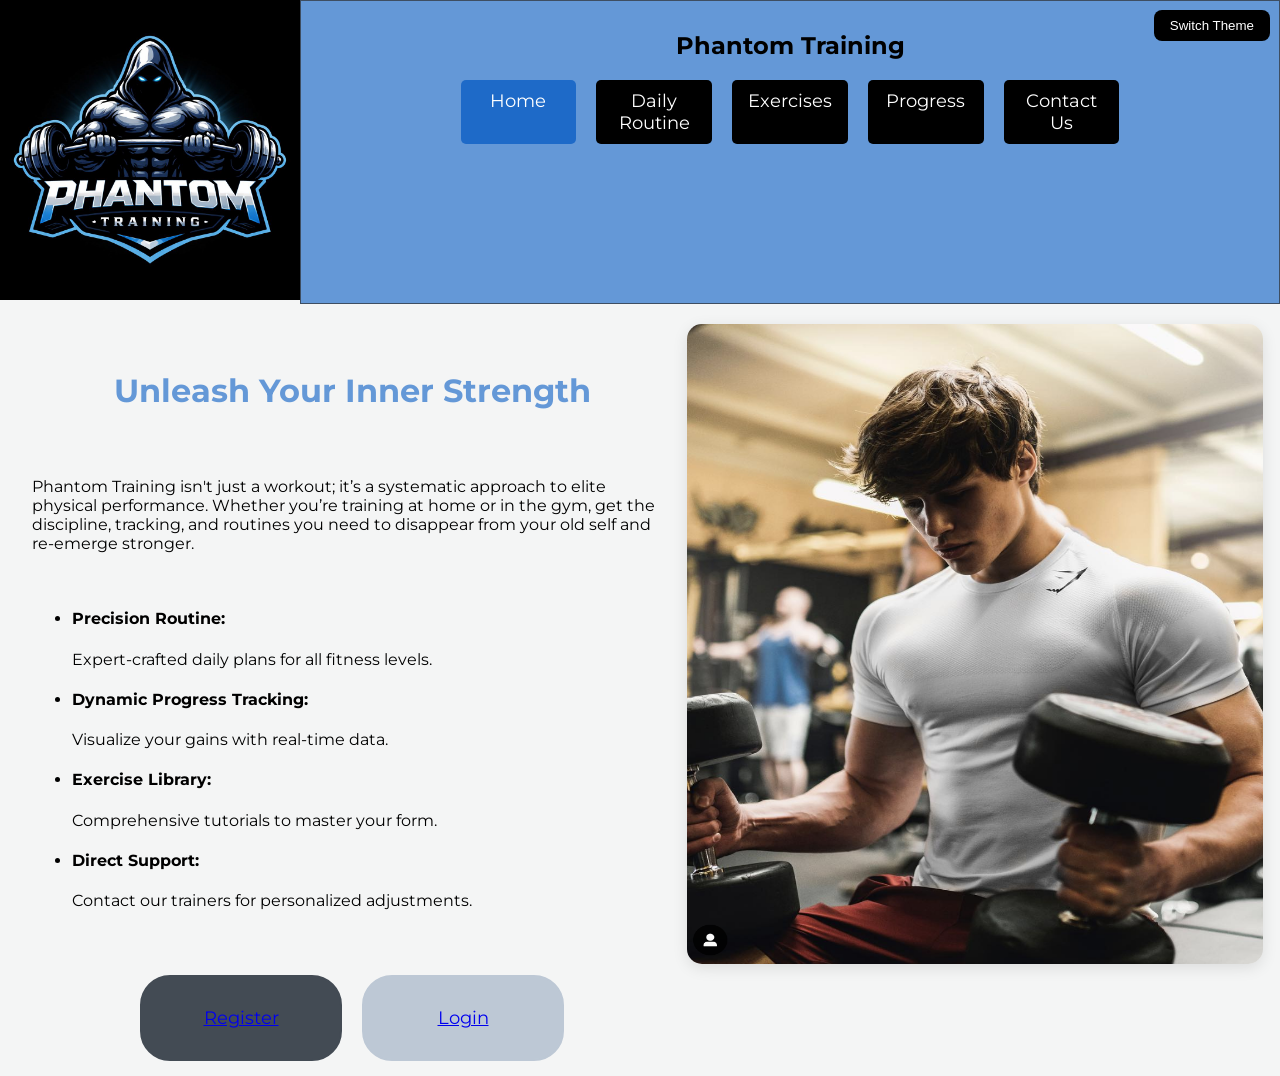
<file: index.html>
<!doctype html>
<html lang="en">
  <head>
    <meta charset="UTF-8" />
    <meta name="viewport" content="width=device-width, initial-scale=1.0" />
    <title>Homepage</title>
    <link rel="stylesheet" href="homepage.css" />

    <link rel="preconnect" href="https://fonts.googleapis.com" />
    <link rel="preconnect" href="https://fonts.gstatic.com" crossorigin />
    <link
      href="https://fonts.googleapis.com/css2?family=Jura:wght@300..700&family=Montserrat:ital,wght@0,100..900;1,100..900&display=swap"
      rel="stylesheet"
    />

    <meta name="author" content="David Mbagwu" />
  </head>
  <body>
    <header>
      <nav>
        <div id="logo-container">
          <a href="homepage.html">
            <img src="logo.jpeg" alt="logo" id="logo" />
          </a>
        </div>
        <div id="nav-container">
          <div id="nav-header">
            <h2>Phantom Training</h2>
          </div>
          <div id="nav-bar">
            <div class="page-link" id="current-page">
              <a href="index.html">Home</a>
            </div>
            <div class="page-link">
              <a href="daily_routine.html">Daily Routine</a>
            </div>
            <div class="page-link">
              <a href="workouts.php">Exercises</a>
            </div>
            <div class="page-link">
              <a href="progress.html">Progress</a>
            </div>
            <div class="page-link">
              <a href="contact_us.html">Contact Us</a>
            </div>
          </div>
        </div>
      </nav>
      <button id="themeToggle">Switch Theme</button>
    </header>

    <main>
      <div class="body-container">
        <div id="body-description">
          <h3>Unleash Your Inner Strength</h3>
          <br />
          <p>
            Phantom Training isn't just a workout; it’s a systematic approach to
            elite physical performance. Whether you’re training at home or in
            the gym, get the discipline, tracking, and routines you need to
            disappear from your old self and re-emerge stronger.
          </p>
          <br />
          <ul>
            <li>
              <h4>Precision Routine:</h4>
              <p>Expert-crafted daily plans for all fitness levels.</p>
            </li>
            <li>
              <h4>Dynamic Progress Tracking:</h4>
              <p>Visualize your gains with real-time data.</p>
            </li>
            <li>
              <h4>Exercise Library:</h4>
              <p>Comprehensive tutorials to master your form.</p>
            </li>
            <li>
              <h4>Direct Support:</h4>
              <p>Contact our trainers for personalized adjustments.</p>
            </li>
          </ul>
          <br />
          <div id="auth-ui-container">
            <div id="logged-out-view">
              <div id="body-button-holder">
                <div class="body-button" id="register">
                  <a href="register.html"><p>Register</p></a>
                </div>
                <div class="body-button" id="login">
                  <a href="login.html"><p>Login</p></a>
                </div>
              </div>
            </div>

            <div id="logged-in-view" style="display: none">
              <h3 id="welcome-message"></h3>
              <div id="body-button-holder">
                <div id="body-button-holder">
                  <div class="body-button" id="logout-btn">
                    <p>Logout</p>
                  </div>
                </div>
              </div>
            </div>
          </div>
        </div>
        <div id="body-img-container">
          <img src="workout.png" alt="workout" id="body-img" />
        </div>
      </div>
    </main>

    <script src="script.js"></script>
  </body>
</html>
</file>
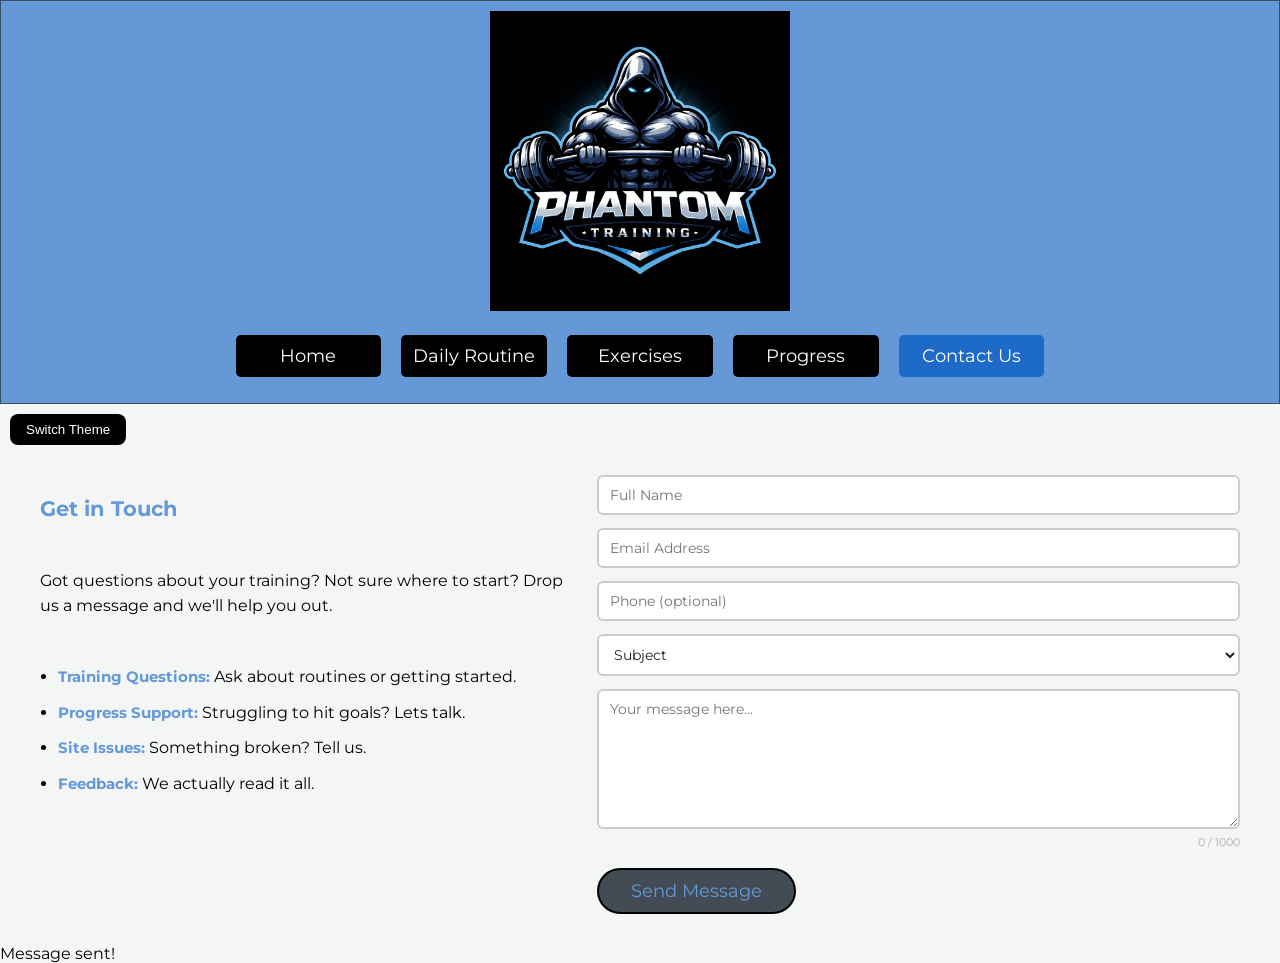
<file: contact_us.html>
<!doctype html>
<html lang="en">
  <head>
    <meta charset="UTF-8" />
    <meta name="viewport" content="width=device-width, initial-scale=1.0" />

    <title>Contact Us</title>
    <meta name="author" content="Saurya Singh" />

    <link rel="stylesheet" href="contact_us.css" />
    <link rel="stylesheet" href="homepage.css" />
    <link rel="preconnect" href="https://fonts.googleapis.com" />
    <link rel="preconnect" href="https://fonts.gstatic.com" crossorigin />

    <link
      href="https://fonts.googleapis.com/css2?family=Jura:wght@300..700&family=Montserrat:ital,wght@0,100..900;1,100..900&display=swap"
      rel="stylesheet"
    />
  </head>

  <body>
    <header>
      <nav>
        <div id="nav-container">
          <img src="logo.jpeg" alt="Phantom Training Logo" id="logo" />
          <ul id="nav-bar">
            <li class="page-link">
              <a href="homepage.php">Home</a>
            </li>
            <li class="page-link">
              <a href="dailyroutine.php">Daily Routine</a>
            </li>
            <li class="page-link">
              <a href="workouts.php">Exercises</a>
            </li>
            <li class="page-link">
              <a href="progress.html">Progress</a>
            </li>
            <li class="page-link" id="current-page">
              <a href="contact_us.html">Contact Us</a>
            </li>
          </ul>
        </div>
      </nav>
      <button id="themeToggle" aria-label="Toggle dark and light theme">
        Switch Theme
      </button>
    </header>

    <main>
      <div id="page-wrap">
        <div id="info-side">
          <h3>Get in Touch</h3>
          <br />

          <p>
            Got questions about your training? Not sure where to start? Drop us
            a message and we'll help you out.
          </p>
          <br />

          <ul>
            <li>
              <h4>Training Questions:</h4>
              <p>Ask about routines or getting started.</p>
            </li>
            <li>
              <h4>Progress Support:</h4>
              <p>Struggling to hit goals? Lets talk.</p>
            </li>
            <li>
              <h4>Site Issues:</h4>
              <p>Something broken? Tell us.</p>
            </li>
            <li>
              <h4>Feedback:</h4>
              <p>We actually read it all.</p>
            </li>
          </ul>
        </div>

        <div id="form-side">
          <form id="cform" novalidate>
            <div class="frow">
              <input
                id="uname"
                type="text"
                placeholder="Full Name"
                maxlength="80"
              />
              <span class="ferr" id="uname-err">Name cant be empty.</span>
            </div>
            <div class="frow">
              <input type="email" placeholder="Email Address" id="uemail" />
              <span class="ferr" id="uemail-err">Thats not a valid email.</span>
            </div>

            <div class="frow">
              <input
                type="tel"
                id="uphone"
                maxlength="15"
                placeholder="Phone (optional)"
              />
              <span class="ferr" id="uphone-err"
                >Numbers only, 7-15 digits.</span
              >
            </div>

            <div class="frow">
              <select id="utopic">
                <option value="">Subject</option>
                <option value="training">Training Question</option>
                <option value="progress">Progress Help</option>
                <option value="bug">Site Issue</option>
                <option value="other">Other</option>
              </select>
              <span class="ferr" id="utopic-err">Pick a subject.</span>
            </div>

            <div class="frow">
              <textarea
                id="umsg"
                maxlength="1000"
                placeholder="Your message here..."
              ></textarea>
              <span id="ccount">0 / 1000</span>
              <span class="ferr" id="umsg-err"
                >To short, need at least 10 characters.</span
              >
            </div>

            <button type="submit" id="sbtn">Send Message</button>
          </form>
        </div>
      </div>
    </main>

    <div id="toast">Message sent!</div>
    <script src="contact_us.js"></script>
  </body>
</html>
</file>
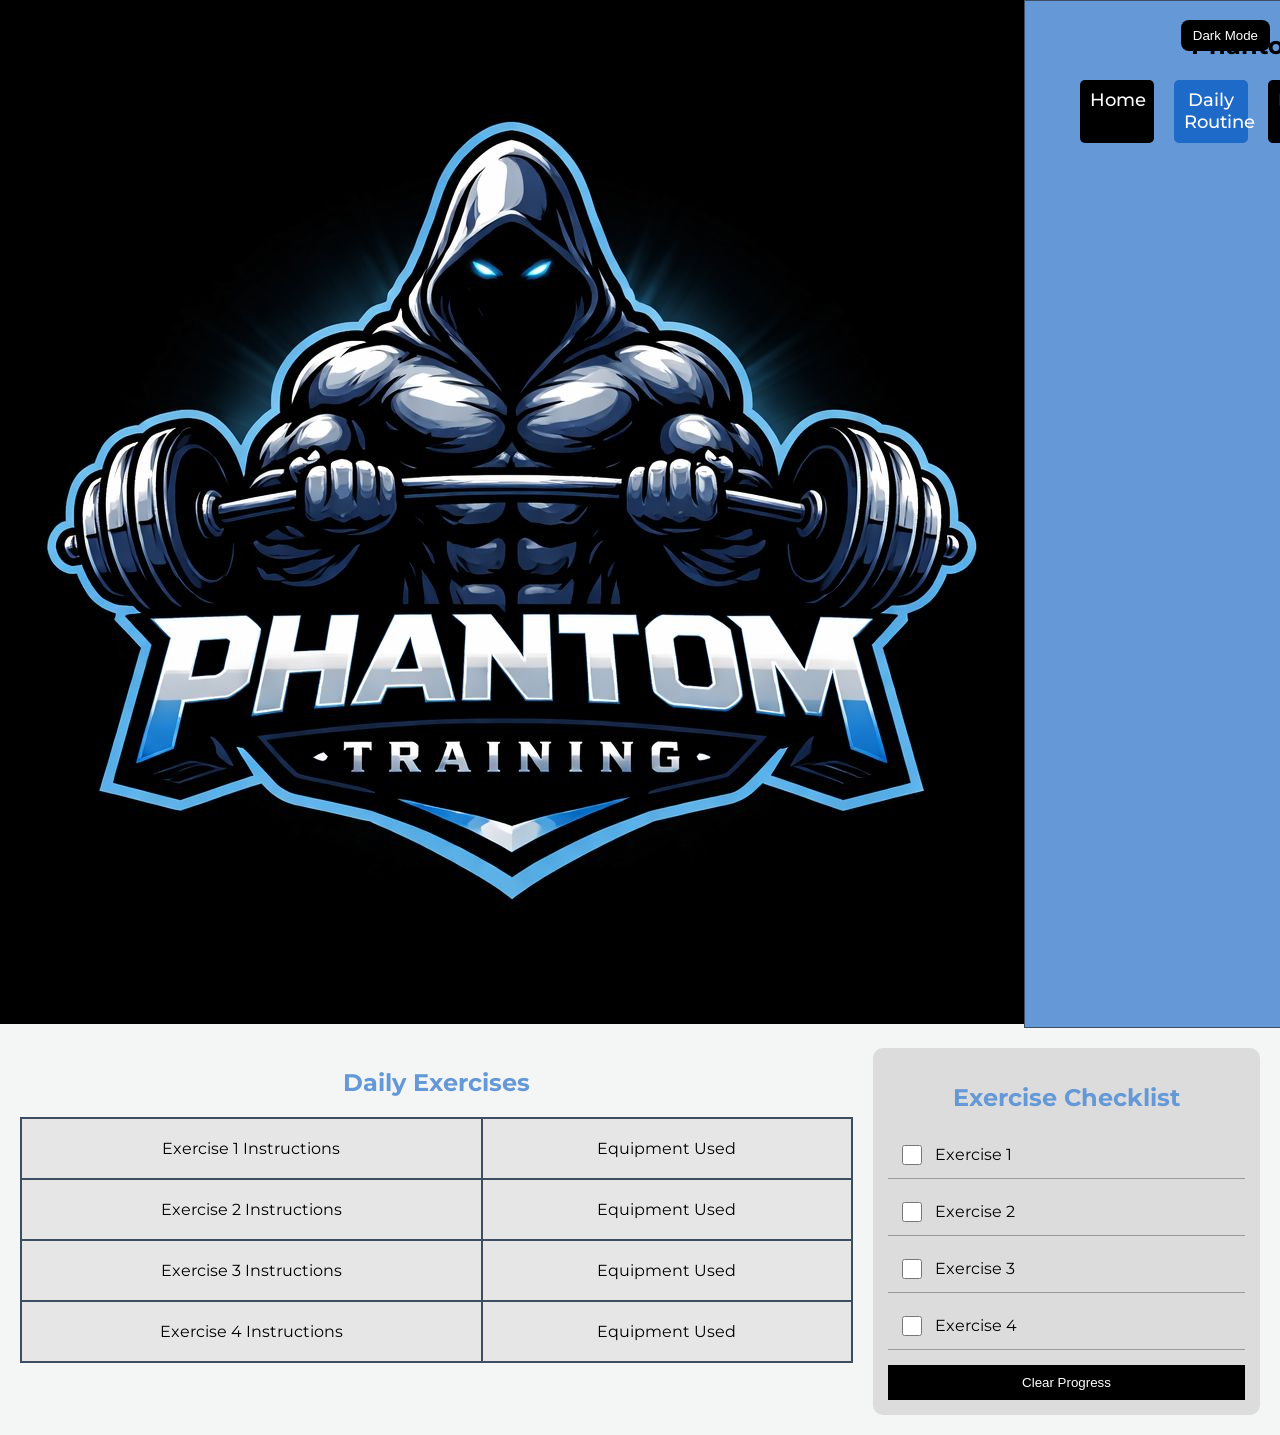
<file: daily_routine.html>
<!doctype html>
<html lang="en">
<head>
  <meta charset="UTF-8" />
  <meta name="viewport" content="width=device-width, initial-scale=1.0"/>
  <title>Daily Routine</title>

  <link rel="stylesheet" href="homepage.css" />
  <link rel="stylesheet" href="dailyroutine.css" />

  <link rel="preconnect" href="https://fonts.googleapis.com">
  <link rel="preconnect" href="https://fonts.gstatic.com" crossorigin>
  <link href="https://fonts.googleapis.com/css2?family=Montserrat:wght@400;700&display=swap" rel="stylesheet">
</head>

<body>

<header>
  <nav>
    <div id="logo-container">
      <a href="homepage.html">
        <img src="logo.jpeg" alt="logo">
      </a>
    </div>

    <div id="nav-container">
      <h2>Phantom Training</h2>

      <div id="nav-bar">
        <div class="page-link">
          <a href="homepage.html">Home</a>
        </div>

        <div class="page-link" id="current-page">
          <a href="dailyroutine.html">Daily Routine</a>
        </div>

        <div class="page-link">
          <a href="workouts.php">Exercises</a>
        </div>

        <div class="page-link">
          <a href="progress.html">Progress</a>
        </div>

        <div class="page-link">
          <a href="contact_us.html">Contact Us</a>
        </div>
      </div>
    </div>
  </nav>

  <button id="themeToggle">Dark Mode</button>
</header>

<main>

<div class="routine-container">

  <!-- LEFT -->
  <div class="routine-main">
    <h2>Daily Exercises</h2>

    <table>
      <tr id="row0">
        <td>Exercise 1 Instructions</td>
        <td>Equipment Used</td>
      </tr>
      <tr id="row1">
        <td>Exercise 2 Instructions</td>
        <td>Equipment Used</td>
      </tr>
      <tr id="row2">
        <td>Exercise 3 Instructions</td>
        <td>Equipment Used</td>
      </tr>
      <tr id="row3">
        <td>Exercise 4 Instructions</td>
        <td>Equipment Used</td>
      </tr>
    </table>
  </div>

  <!-- RIGHT -->
  <div class="routine-sidebar">
    <h2>Exercise Checklist</h2>

    <div class="checklist">
      <label><input type="checkbox" data-index="0"> Exercise 1</label>
      <label><input type="checkbox" data-index="1"> Exercise 2</label>
      <label><input type="checkbox" data-index="2"> Exercise 3</label>
      <label><input type="checkbox" data-index="3"> Exercise 4</label>
    </div>

    <button onclick="clearProgress()">Clear Progress</button>
  </div>

</div>

</main>

<script src="dailyroutine.js"></script>
<script src="script.js"></script> <!-- your existing JS (dark mode, etc.) -->

</body>
</html>
</file>
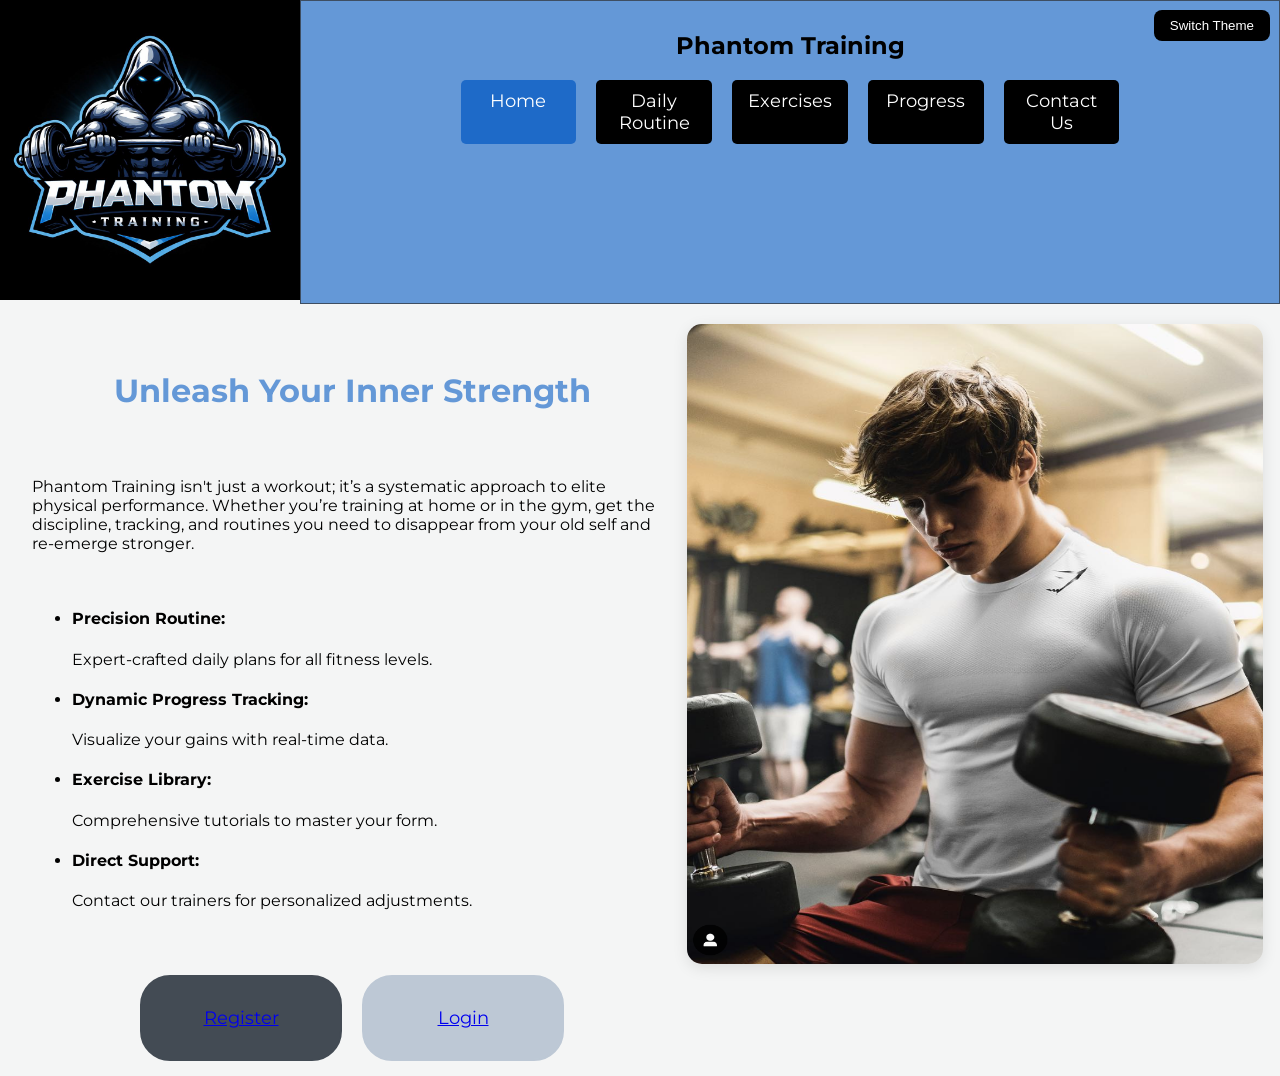
<file: homepage.html>
<!doctype html>
<html lang="en">
  <head>
    <meta charset="UTF-8" />
    <meta name="viewport" content="width=device-width, initial-scale=1.0" />
    <title>Homepage</title>
    <link rel="stylesheet" href="homepage.css" />

    <link rel="preconnect" href="https://fonts.googleapis.com" />
    <link rel="preconnect" href="https://fonts.gstatic.com" crossorigin />
    <link
      href="https://fonts.googleapis.com/css2?family=Jura:wght@300..700&family=Montserrat:ital,wght@0,100..900;1,100..900&display=swap"
      rel="stylesheet"
    />

    <meta name="author" content="David Mbagwu" />
  </head>
  <body>
    <header>
      <nav>
        <div id="logo-container">
          <a href="homepage.html">
            <img src="logo.jpeg" alt="logo" id="logo" />
          </a>
        </div>
        <div id="nav-container">
          <div id="nav-header">
            <h2>Phantom Training</h2>
          </div>
          <div id="nav-bar">
            <div class="page-link" id="current-page">
              <a href="homepage.html">Home</a>
            </div>
            <div class="page-link">
              <a href="daily_routine.php">Daily Routine</a>
            </div>
            <div class="page-link">
              <a href="workouts.php">Exercises</a>
            </div>
            <div class="page-link">
              <a href="progress.html">Progress</a>
            </div>
            <div class="page-link">
              <a href="contact_us.html">Contact Us</a>
            </div>
          </div>
        </div>
      </nav>
      <button id="themeToggle">Switch Theme</button>
    </header>

    <main>
      <div class="body-container">
        <div id="body-description">
          <h3>Unleash Your Inner Strength</h3>
          <br />
          <p>
            Phantom Training isn't just a workout; it’s a systematic approach to
            elite physical performance. Whether you’re training at home or in
            the gym, get the discipline, tracking, and routines you need to
            disappear from your old self and re-emerge stronger.
          </p>
          <br />
          <ul>
            <li>
              <h4>Precision Routine:</h4>
              <p>Expert-crafted daily plans for all fitness levels.</p>
            </li>
            <li>
              <h4>Dynamic Progress Tracking:</h4>
              <p>Visualize your gains with real-time data.</p>
            </li>
            <li>
              <h4>Exercise Library:</h4>
              <p>Comprehensive tutorials to master your form.</p>
            </li>
            <li>
              <h4>Direct Support:</h4>
              <p>Contact our trainers for personalized adjustments.</p>
            </li>
          </ul>
          <br />
          <div id="auth-ui-container">
            <div id="logged-out-view">
              <div id="body-button-holder">
                <div class="body-button" id="register">
                  <a href="register.html"><p>Register</p></a>
                </div>
                <div class="body-button" id="login">
                  <a href="login.html"><p>Login</p></a>
                </div>
              </div>
            </div>

            <div id="logged-in-view" style="display: none">
              <h3 id="welcome-message"></h3>
              <div id="body-button-holder">
                <div id="body-button-holder">
                  <div class="body-button" id="logout-btn">
                    <p>Logout</p>
                  </div>
                </div>
              </div>
            </div>
          </div>
        </div>
        <div id="body-img-container">
          <img src="workout.png" alt="workout" id="body-img" />
        </div>
      </div>
    </main>

    <script src="script.js"></script>
  </body>
</html>
</file>
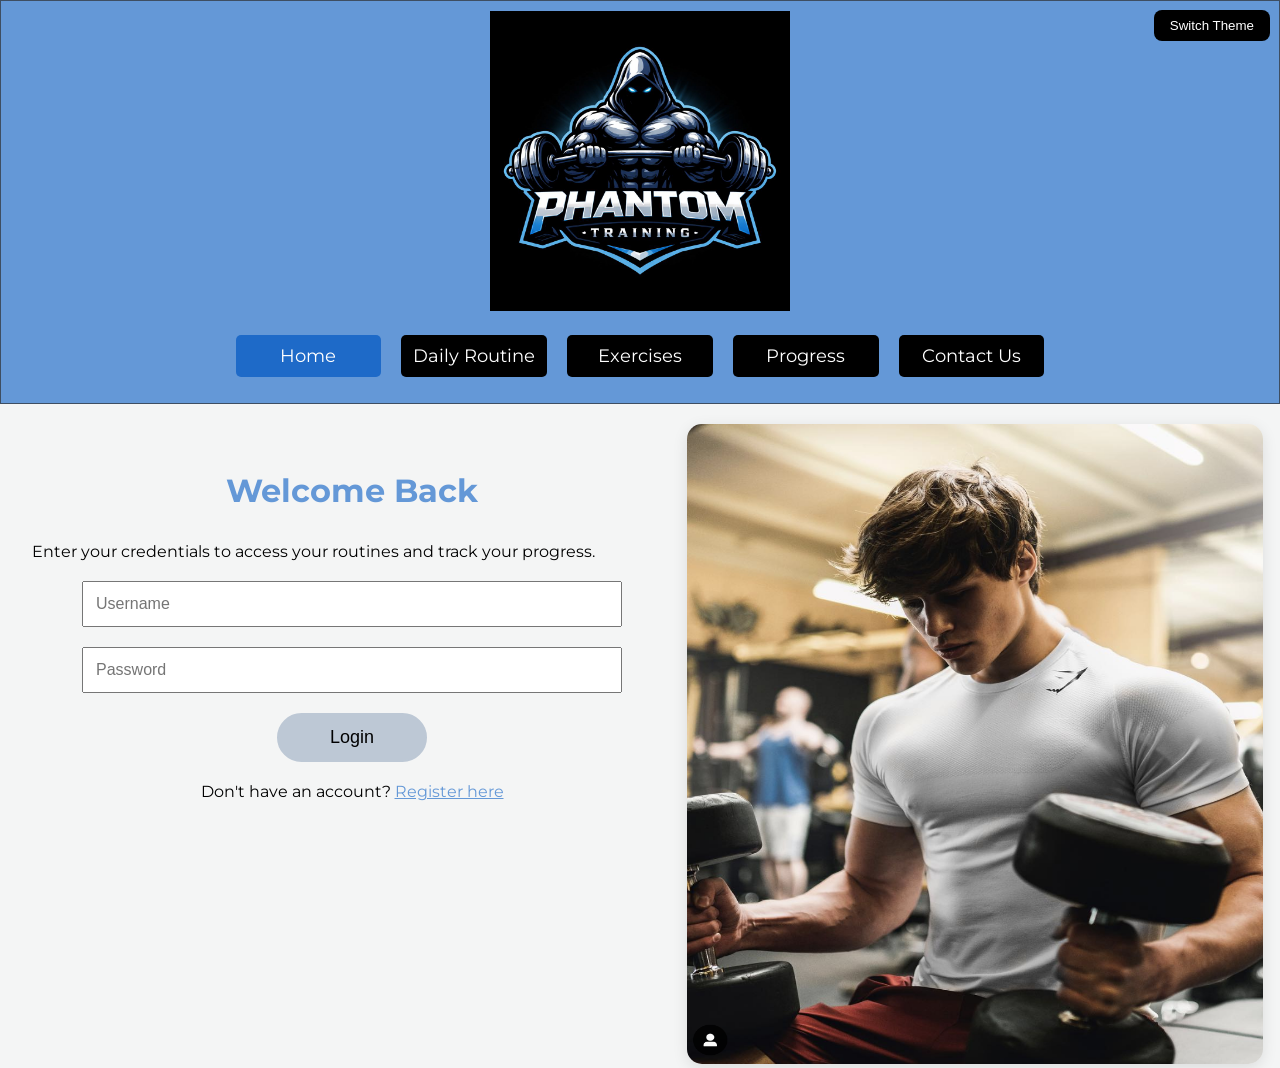
<file: login.html>
<!doctype html>
<html lang="en">
  <head>
    <meta charset="UTF-8" />
    <meta name="viewport" content="width=device-width, initial-scale=1.0" />
    <title>Login - Phantom Training</title>
    <link rel="stylesheet" href="homepage.css" />

    <link rel="preconnect" href="https://fonts.googleapis.com" />
    <link rel="preconnect" href="https://fonts.gstatic.com" crossorigin />
    <link
      href="https://fonts.googleapis.com/css2?family=Montserrat:ital,wght@0,100..900;1,100..900&display=swap"
      rel="stylesheet"
    />
  </head>
  <body>
    <header>
      <nav>
        <div id="nav-container">
          <img src="logo.jpeg" alt="Phantom Training Logo" id="logo" />
          <ul id="nav-bar">
            <li class="page-link" id="current-page">
              <a href="homepage.php">Home</a>
            </li>
            <li class="page-link">
              <a href="dailyroutine.php">Daily Routine</a>
            </li>
            <li class="page-link">
              <a href="workouts.php">Exercises</a>
            </li>
            <li class="page-link">
              <a href="progress.php">Progress</a>
            </li>
            <li class="page-link">
              <a href="contact_us.php">Contact Us</a>
            </li>
          </ul>
        </div>
      </nav>
      <button id="themeToggle" aria-label="Toggle dark and light theme">
        Switch Theme
      </button>
    </header>

    <main>
      <div class="body-container">
        <div id="body-description">
          <h3>Welcome Back</h3>
          <p>
            Enter your credentials to access your routines and track your
            progress.
          </p>

          <form id="login-form" action="login.php" method="POST">
            <input
              type="text"
              id="login-username"
              name="username"
              placeholder="Username"
              required
              style="
                display: block;
                margin: 20px auto;
                padding: 12px;
                width: 80%;
                font-size: 16px;
              "
            />

            <input
              type="password"
              id="login-password"
              name="password"
              placeholder="Password"
              required
              style="
                display: block;
                margin: 20px auto;
                padding: 12px;
                width: 80%;
                font-size: 16px;
              "
            />

            <div id="body-button-holder" style="justify-content: center">
              <button type="submit" class="body-button" id="login">
                Login
              </button>
            </div>
          </form>

          <p style="text-align: center; margin-top: 20px">
            Don't have an account?
            <a href="register.html" style="color: #6498d7">Register here</a>
          </p>
        </div>

        <div id="body-img-container">
          <img src="workout.png" alt="workout" id="body-img" />
        </div>
      </div>
    </main>

    <script src="script.js"></script>
  </body>
</html>
</file>
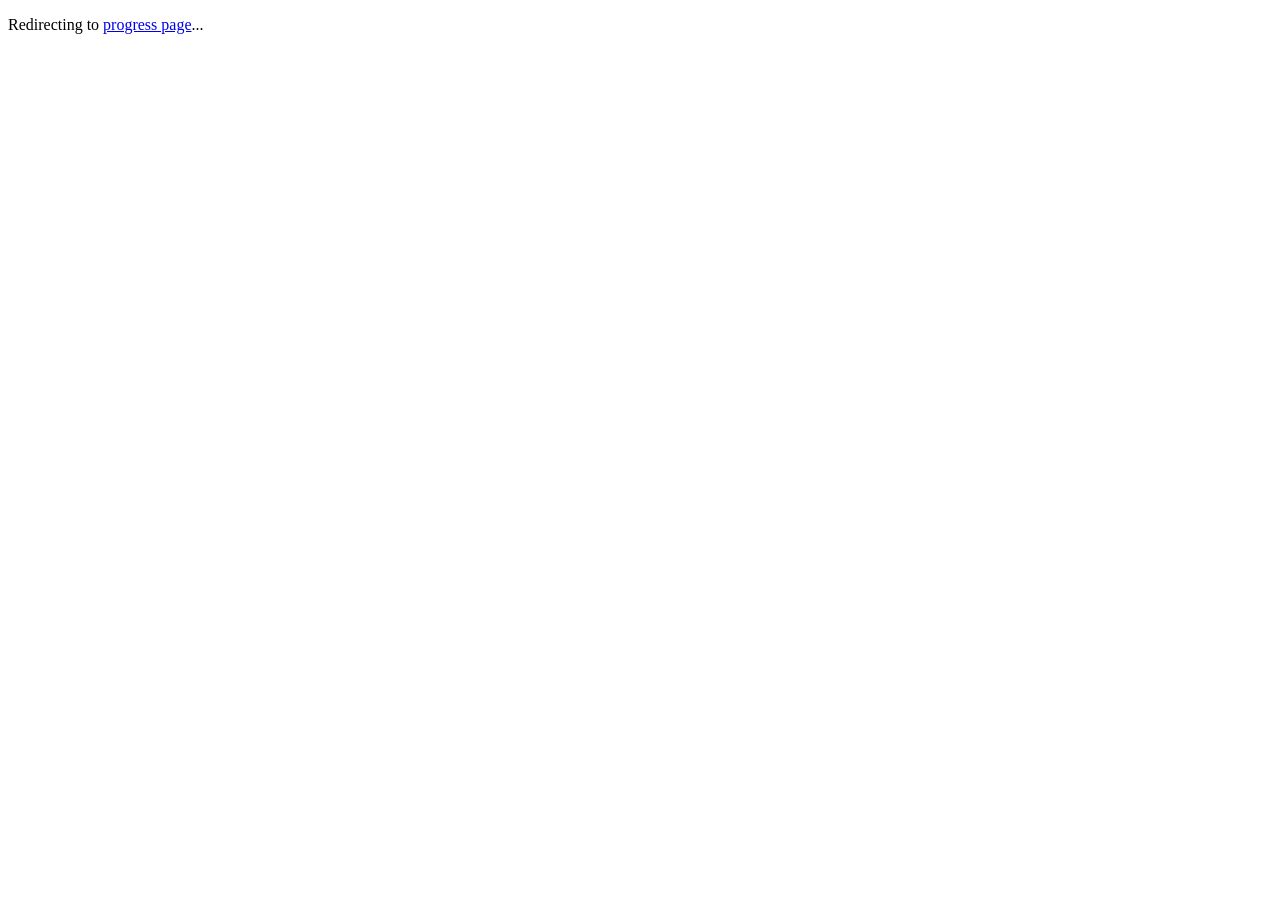
<file: progress.html>
<!doctype html>
<html lang="en">

<head>
  <meta charset="UTF-8" />
  <meta http-equiv="refresh" content="0; url=progress.php" />
  <title>Progress</title>
</head>

<body>
  <p>Redirecting to <a href="progress.php">progress page</a>...</p>
</body>

</html>
</file>
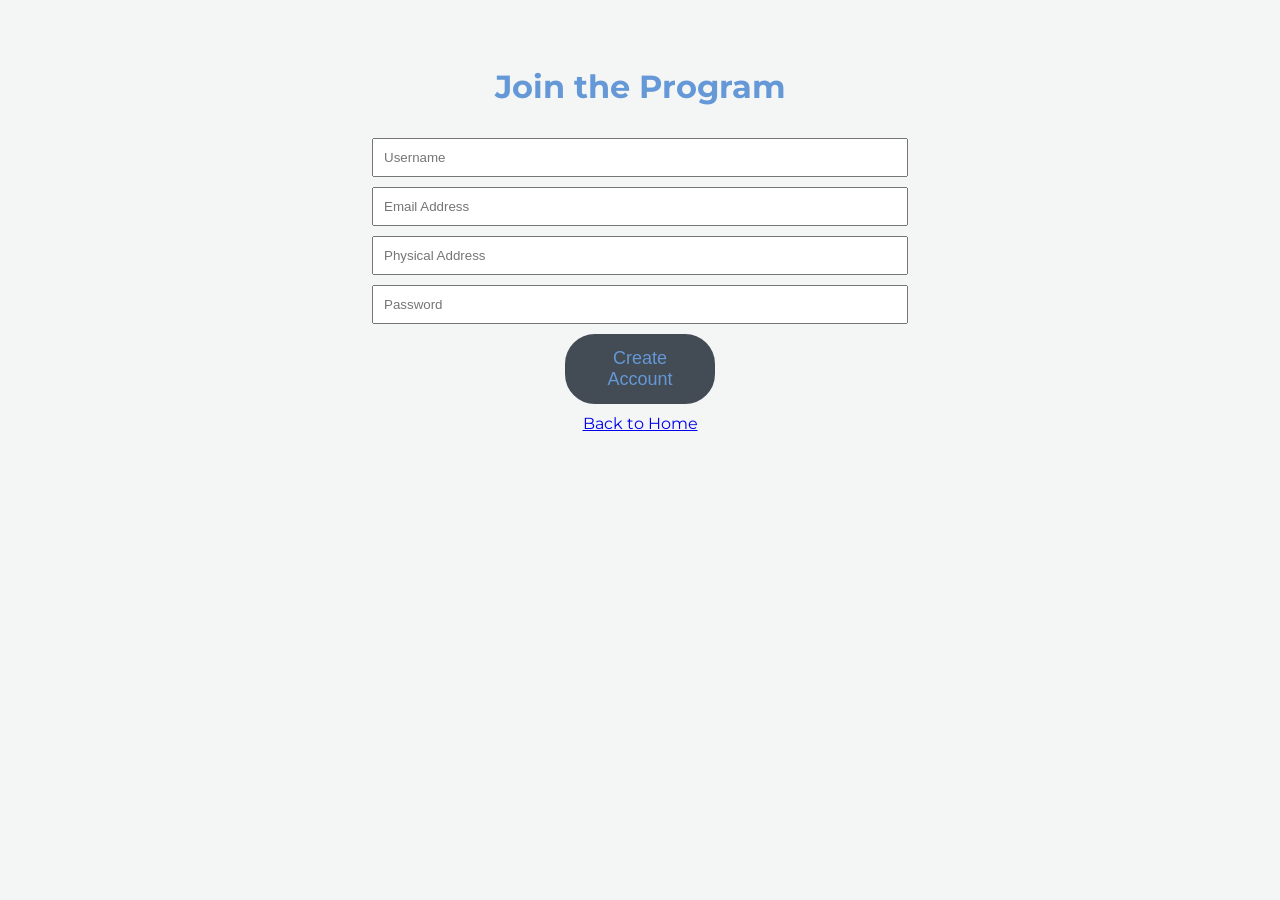
<file: register.html>
<!doctype html>
<html lang="en">
  <head>
    <meta charset="UTF-8" />
    <meta name="viewport" content="width=device-width, initial-scale=1.0" />
    <title>Register - Phantom Training</title>
    <link rel="stylesheet" href="homepage.css" />
    <link
      href="https://fonts.googleapis.com/css2?family=Montserrat:wght@400;700&display=swap"
      rel="stylesheet"
    />
  </head>
  <body>
    <div class="body-container">
      <div id="body-description">
        <h3>Join the Program</h3>
        <form id="register-form" action="register.php" method="POST">
          <input
            type="text"
            id="reg-username"
            name="username"
            placeholder="Username"
            required
            style="display: block; margin: 10px auto; padding: 10px; width: 80%"
          />
          <input
            type="email"
            id="reg-email"
            name="email"
            placeholder="Email Address"
            required
            style="display: block; margin: 10px auto; padding: 10px; width: 80%"
          />
          <input
            type="text"
            id="reg-address"
            name="address"
            placeholder="Physical Address"
            required
            style="display: block; margin: 10px auto; padding: 10px; width: 80%"
          />
          <input
            type="password"
            id="reg-password"
            name="password"
            placeholder="Password"
            required
            style="display: block; margin: 10px auto; padding: 10px; width: 80%"
          />
          <div id="body-button-holder" style="justify-content: center">
            <button type="submit" class="body-button" id="register">
              Create Account
            </button>
          </div>
        </form>
        <p style="text-align: center; margin-top: 10px">
          <a href="homepage.php">Back to Home</a>
        </p>
      </div>
    </div>
    <script src="script.js"></script>
  </body>
</html>
</file>
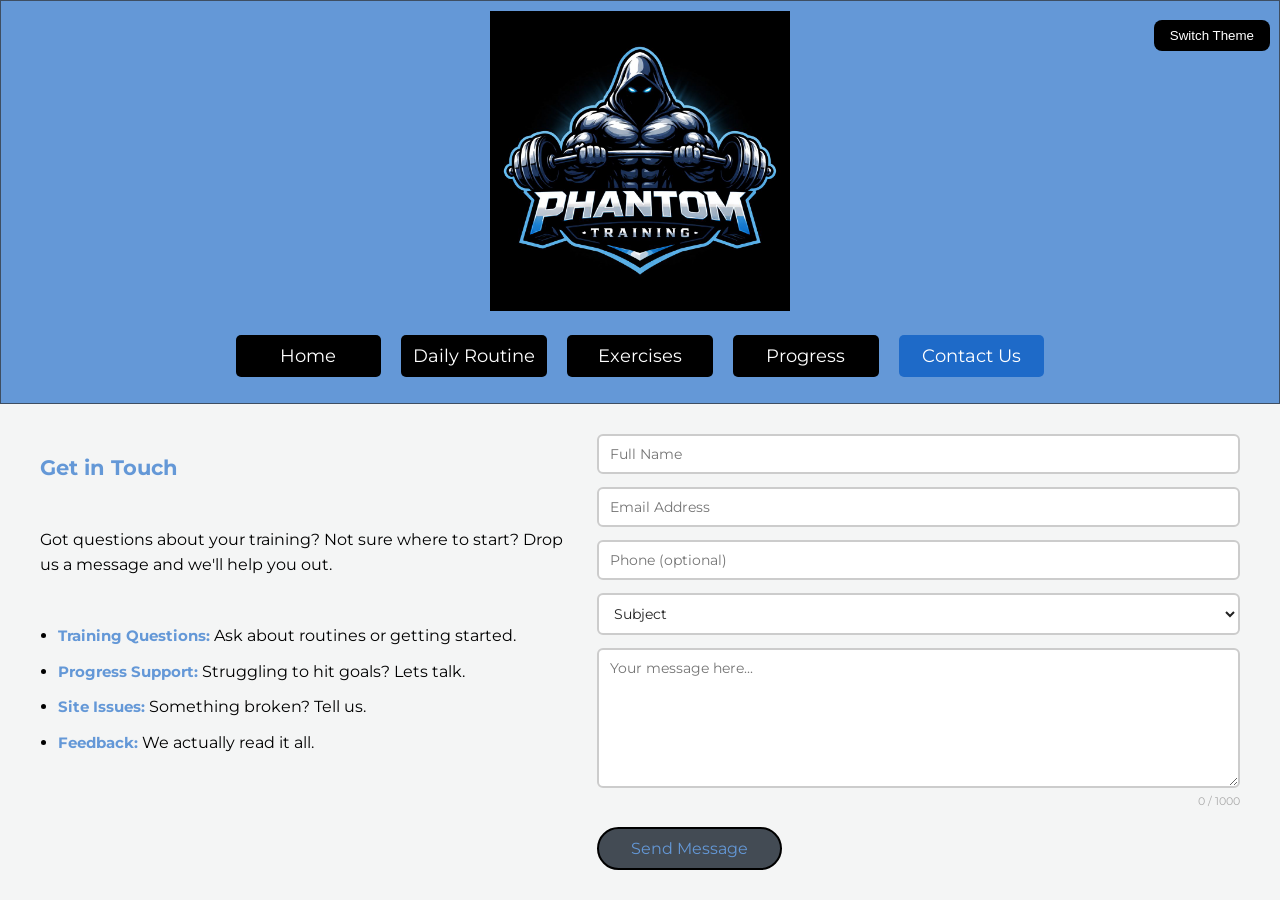
<file: prototype/contact_us.html>
<!doctype html>
<html lang="en">
  <head>
    <meta charset="UTF-8" />
    <meta name="viewport" content="width=device-width, initial-scale=1.0" />

    <title>Contact Us</title>
    <meta name="author" content="Saurya Singh" />

    <link rel="stylesheet" href="contact_us.css" />
    <link rel="stylesheet" href="homepage.css" />
    <link rel="preconnect" href="https://fonts.googleapis.com" />
    <link rel="preconnect" href="https://fonts.gstatic.com" crossorigin />

    <link
      href="https://fonts.googleapis.com/css2?family=Jura:wght@300..700&family=Montserrat:ital,wght@0,100..900;1,100..900&display=swap"
      rel="stylesheet"
    />
  </head>

  <body>
    <header>
      <nav>
        <div id="nav-container">
          <img src="logo.jpeg" alt="Phantom Training Logo" id="logo" />
          <ul id="nav-bar">
            <li class="page-link">
              <a href="homepage.php">Home</a>
            </li>
            <li class="page-link">
              <a href="dailyroutine.php">Daily Routine</a>
            </li>
            <li class="page-link">
              <a href="workouts.php">Exercises</a>
            </li>
            <li class="page-link">
              <a href="progress.php">Progress</a>
            </li>
            <li class="page-link" id="current-page">
              <a href="contact_us.html">Contact Us</a>
            </li>
          </ul>
        </div>
      </nav>
      <button id="themeToggle" aria-label="Toggle dark and light theme">
        Switch Theme
      </button>
    </header>

    <main>
      <div id="page-wrap">
        <div id="info-side">
          <h3>Get in Touch</h3>
          <br />

          <p>
            Got questions about your training? Not sure where to start? Drop us
            a message and we'll help you out.
          </p>
          <br />

          <ul>
            <li>
              <h4>Training Questions:</h4>
              <p>Ask about routines or getting started.</p>
            </li>
            <li>
              <h4>Progress Support:</h4>
              <p>Struggling to hit goals? Lets talk.</p>
            </li>
            <li>
              <h4>Site Issues:</h4>
              <p>Something broken? Tell us.</p>
            </li>
            <li>
              <h4>Feedback:</h4>
              <p>We actually read it all.</p>
            </li>
          </ul>
        </div>

        <div id="form-side">
          <form id="cform" novalidate>
            <div class="frow">
              <input
                id="uname"
                type="text"
                placeholder="Full Name"
                maxlength="80"
              />
              <span class="ferr" id="uname-err">Name cant be empty.</span>
            </div>
            <div class="frow">
              <input type="email" placeholder="Email Address" id="uemail" />
              <span class="ferr" id="uemail-err">Thats not a valid email.</span>
            </div>

            <div class="frow">
              <input
                type="tel"
                id="uphone"
                maxlength="15"
                placeholder="Phone (optional)"
              />
              <span class="ferr" id="uphone-err"
                >Numbers only, 7-15 digits.</span
              >
            </div>

            <div class="frow">
              <select id="utopic">
                <option value="">Subject</option>
                <option value="training">Training Question</option>
                <option value="progress">Progress Help</option>
                <option value="bug">Site Issue</option>
                <option value="other">Other</option>
              </select>
              <span class="ferr" id="utopic-err">Pick a subject.</span>
            </div>

            <div class="frow">
              <textarea
                id="umsg"
                maxlength="1000"
                placeholder="Your message here..."
              ></textarea>
              <span id="ccount">0 / 1000</span>
              <span class="ferr" id="umsg-err"
                >To short, need at least 10 characters.</span
              >
            </div>

            <button type="submit" id="sbtn">Send Message</button>
          </form>
        </div>
      </div>
    </main>

    <div id="toast">Message sent!</div>
    <script src="contact_us.js"></script>
  </body>
</html>
</file>
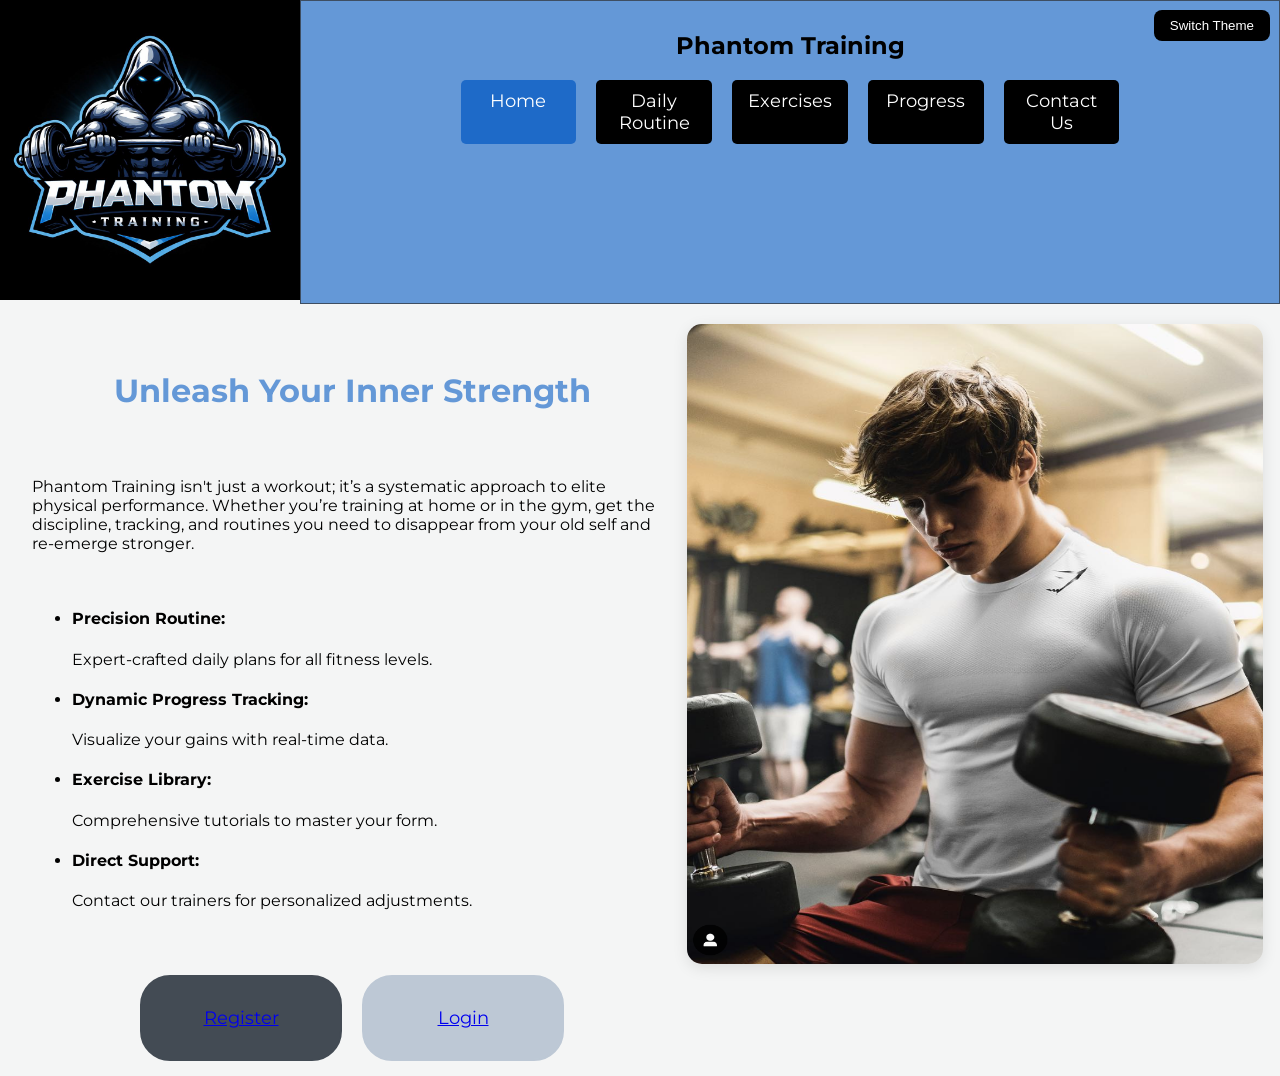
<file: prototype/homepage.html>
<!doctype html>
<html lang="en">
  <head>
    <meta charset="UTF-8" />
    <meta name="viewport" content="width=device-width, initial-scale=1.0" />
    <title>Homepage</title>
    <link rel="stylesheet" href="homepage.css" />

    <link rel="preconnect" href="https://fonts.googleapis.com" />
    <link rel="preconnect" href="https://fonts.gstatic.com" crossorigin />
    <link
      href="https://fonts.googleapis.com/css2?family=Jura:wght@300..700&family=Montserrat:ital,wght@0,100..900;1,100..900&display=swap"
      rel="stylesheet"
    />

    <meta name="author" content="David Mbagwu" />
  </head>
  <body>
    <header>
      <nav>
        <div id="logo-container">
          <a href="homepage.html">
            <img src="logo.jpeg" alt="logo" id="logo" />
          </a>
        </div>
        <div id="nav-container">
          <div id="nav-header">
            <h2>Phantom Training</h2>
          </div>
          <div id="nav-bar">
            <div class="page-link" id="current-page">
              <a href="homepage.html">Home</a>
            </div>
            <div class="page-link">
              <a href="daily_routine.html">Daily Routine</a>
            </div>
            <div class="page-link">
              <a href="workouts.php">Exercises</a>
            </div>
            <div class="page-link">
              <a href="progress.html">Progress</a>
            </div>
            <div class="page-link">
              <a href="contact_us.html">Contact Us</a>
            </div>
          </div>
        </div>
      </nav>
      <button id="themeToggle">Switch Theme</button>
    </header>

    <main>
      <div class="body-container">
        <div id="body-description">
          <h3>Unleash Your Inner Strength</h3>
          <br />
          <p>
            Phantom Training isn't just a workout; it’s a systematic approach to
            elite physical performance. Whether you’re training at home or in
            the gym, get the discipline, tracking, and routines you need to
            disappear from your old self and re-emerge stronger.
          </p>
          <br />
          <ul>
            <li>
              <h4>Precision Routine:</h4>
              <p>Expert-crafted daily plans for all fitness levels.</p>
            </li>
            <li>
              <h4>Dynamic Progress Tracking:</h4>
              <p>Visualize your gains with real-time data.</p>
            </li>
            <li>
              <h4>Exercise Library:</h4>
              <p>Comprehensive tutorials to master your form.</p>
            </li>
            <li>
              <h4>Direct Support:</h4>
              <p>Contact our trainers for personalized adjustments.</p>
            </li>
          </ul>
          <br />
          <div id="auth-ui-container">
            <div id="logged-out-view">
              <div id="body-button-holder">
                <div class="body-button" id="register">
                  <a href="register.html"><p>Register</p></a>
                </div>
                <div class="body-button" id="login">
                  <a href="login.html"><p>Login</p></a>
                </div>
              </div>
            </div>

            <div id="logged-in-view" style="display: none">
              <h3 id="welcome-message"></h3>
              <div id="body-button-holder">
                <div id="body-button-holder">
                  <div class="body-button" id="logout-btn">
                    <p>Logout</p>
                  </div>
                </div>
              </div>
            </div>
          </div>
        </div>
        <div id="body-img-container">
          <img src="workout.png" alt="workout" id="body-img" />
        </div>
      </div>
    </main>

    <script src="script.js"></script>
  </body>
</html>
</file>
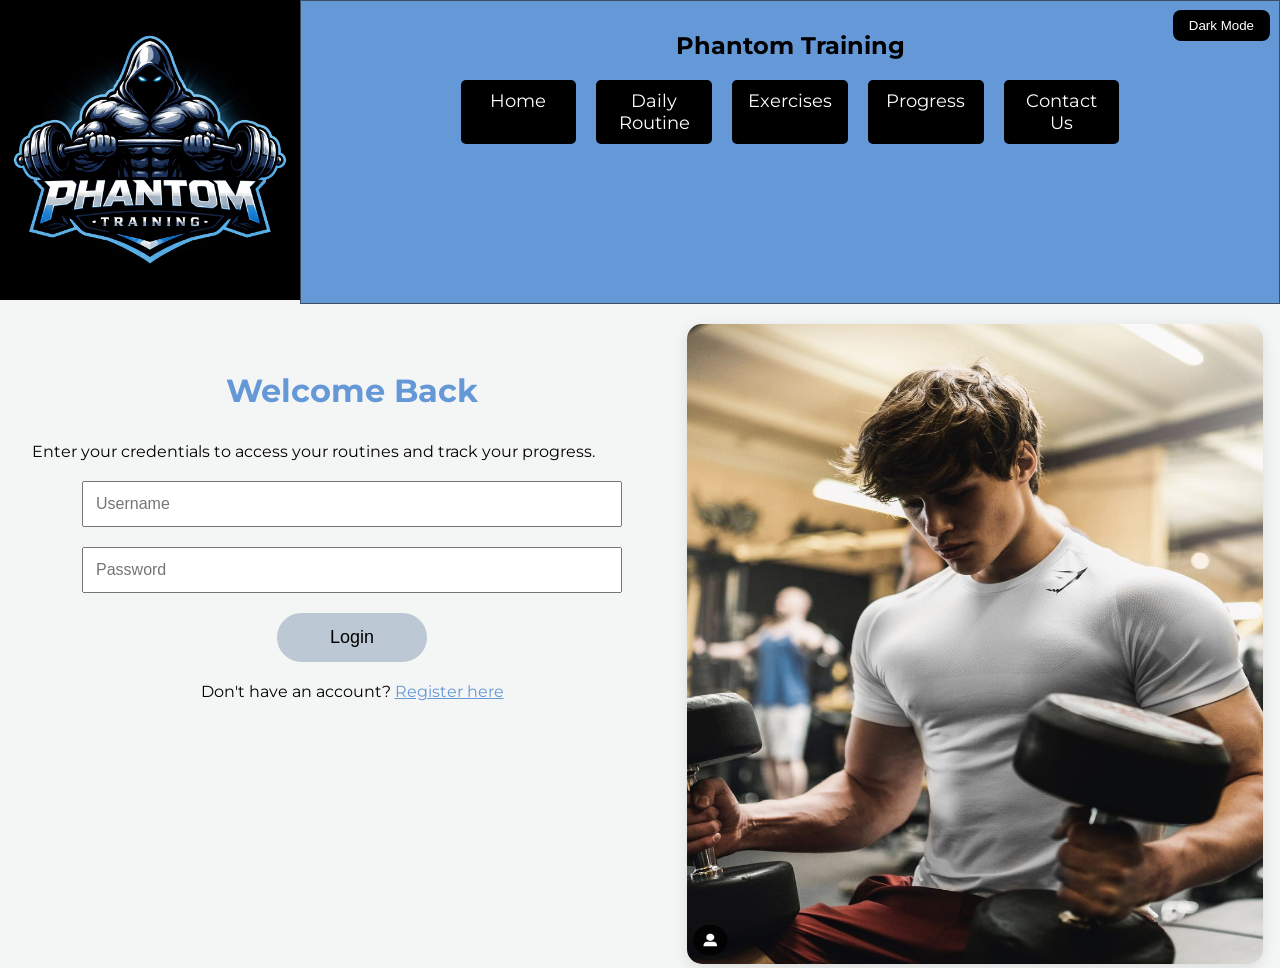
<file: prototype/login_old.html>
<!doctype html>
<html lang="en">
  <head>
    <meta charset="UTF-8" />
    <meta name="viewport" content="width=device-width, initial-scale=1.0" />
    <title>Login - Phantom Training</title>
    <link rel="stylesheet" href="homepage.css" />

    <link rel="preconnect" href="https://fonts.googleapis.com" />
    <link rel="preconnect" href="https://fonts.gstatic.com" crossorigin />
    <link
      href="https://fonts.googleapis.com/css2?family=Montserrat:ital,wght@0,100..900;1,100..900&display=swap"
      rel="stylesheet"
    />
  </head>
  <body>
    <header>
      <nav>
        <div id="logo-container">
          <a href="homepage.php">
            <img src="logo.jpeg" alt="logo" id="logo" />
          </a>
        </div>
        <div id="nav-container">
          <div id="nav-header">
            <h2>Phantom Training</h2>
          </div>
          <div id="nav-bar">
            <div class="page-link"><a href="homepage.php">Home</a></div>
            <div class="page-link">
              <a href="daily_routine.html">Daily Routine</a>
            </div>
            <div class="page-link"><a href="exercises.html">Exercises</a></div>
            <div class="page-link"><a href="progress.html">Progress</a></div>
            <div class="page-link">
              <a href="contact_us.html">Contact Us</a>
            </div>
          </div>
        </div>
      </nav>
      <button id="themeToggle">Dark Mode</button>
    </header>

    <main>
      <div class="body-container">
        <div id="body-description">
          <h3>Welcome Back</h3>
          <p>
            Enter your credentials to access your routines and track your
            progress.
          </p>

          <form id="login-form" action="login.php" method="POST">
            <input
              type="text"
              id="login-username"
              name="username"
              placeholder="Username"
              required
              style="
                display: block;
                margin: 20px auto;
                padding: 12px;
                width: 80%;
                font-size: 16px;
              "
            />

            <input
              type="password"
              id="login-password"
              name="password"
              placeholder="Password"
              required
              style="
                display: block;
                margin: 20px auto;
                padding: 12px;
                width: 80%;
                font-size: 16px;
              "
            />

            <div id="body-button-holder" style="justify-content: center">
              <button type="submit" class="body-button" id="login">
                Login
              </button>
            </div>
          </form>

          <p style="text-align: center; margin-top: 20px">
            Don't have an account?
            <a href="register.html" style="color: #6498d7">Register here</a>
          </p>
        </div>

        <div id="body-img-container">
          <img src="workout.png" alt="workout" id="body-img" />
        </div>
      </div>
    </main>

    <script src="script.js"></script>
  </body>
</html>
</file>
<file: homepage.css>
body {
  font-family: "Montserrat", sans-serif;
  font-style: normal;
  font-weight: 400;
  margin: 0;
  background-color: #f4f5f5;
  transition:
    background-color 0.3s ease,
    color 0.3s ease;
}

/* Header & Nav */
nav {
  width: 100%;
  display: flex;
}
#logo {
  width: 300px; /* Adjust this to your desired size */
  height: auto; /* Keeps the aspect ratio perfect */
}
#nav-container {
  text-align: center;
  background-color: #6498d7;
  border: 1px solid #3e4e62;
  padding: 10px;
  width: 100%;
}

/* Updated for <ul> structure */
#nav-bar {
  display: flex;
  justify-content: center;
  margin-top: 20px;
  width: 100%;
  gap: 20px;
  list-style: none; /* Removes bullet points */
  padding: 0;
}

.page-link {
  background-color: black;
  border-radius: 5px;
  width: 10%;
  padding: 10px;
  transition: background-color 0.2s ease;
}

.page-link a {
  display: block; /* Makes the entire button clickable */
  color: white;
  text-decoration: none;
  font-size: 18px;
}

.page-link:hover {
  background-color: #3e4e62;
}

#current-page {
  background-color: #1e6ac8;
}

#current-page:hover {
  background-color: #095bbf;
}

/* Main Body Layout */
.body-container {
  display: flex;
  justify-content: center;
  margin-top: 20px;
}

#body-description {
  padding: 15px;
  width: 50%;
}

#body-description h3 {
  color: #6498d7;
  text-align: center;
  font-size: 2rem;
}

/* Updated Feature List Styling */
.features-list {
  margin-top: 30px;
}

.features-list li {
  margin-bottom: 10px;
}

.features-list li strong {
  color: #6498d7;
  display: inline;
  font-size: 1.1rem;
}

.features-list li p {
  display: inline;
}

/* Image container */
#body-img-container {
  width: 45%;
  height: 40rem;
}

#body-img {
  width: 100%;
  height: 100%;
  border-radius: 15px;
  box-shadow: 0 4px 15px rgba(0, 0, 0, 0.1);
}

/* Auth Section & Buttons */
#auth-ui-container {
  width: 100%;
  margin-top: 30px;
}

#body-button-holder {
  display: flex;
  justify-content: center;
  gap: 20px;
}

/* Updated .body-button to work as a direct link */
.body-button {
  text-decoration: none;
  font-size: 18px;
  padding: 12px 24px;
  border-radius: 30px;
  border: solid 2px black;
  width: 150px;
  text-align: center;
  display: inline-block;
  transition: all 0.2s ease;
  cursor: pointer;
}

#register {
  background-color: #434b54;
  color: #6498d7;
  border-color: #434b54;
}

#register:hover {
  background-color: #3e4e62;
}

#login,
#logout-btn {
  background-color: #bdc8d5;
  color: black;
  border-color: #bdc8d5;
}

#login:hover,
#logout-btn:hover {
  background-color: #d8dfe8;
  color: #416b9f;
}

/* Footer */
footer {
  text-align: center;
  padding: 40px 20px;
  font-size: 0.9rem;
  color: #666;
}

/* Theme Toggle */
#themeToggle {
  position: absolute; /* Or keep in header flow depending on layout */
  top: 10px;
  right: 10px;
  padding: 8px 16px;
  border-radius: 8px;
  border: none;
  cursor: pointer;
  background-color: black;
  color: white;
}

/* DARK MODE */
.dark {
  background-color: #121212;
  color: #e0e0e0;
}

.dark #nav-container {
  background-color: #1f2a38;
  border-color: #000;
}
.dark .page-link {
  background-color: #222;
}
.dark .page-link:hover {
  background-color: #444;
}
.dark #current-page {
  background-color: #2f6edb;
}
.dark #body-description h3,
.dark .features-list li strong {
  color: #7ab0ff;
}
.dark footer {
  color: #888;
}

.dark #register {
  background-color: #2a2f36;
  color: #7ab0ff;
  border-color: #2a2f36;
}
.dark #login,
.dark #logout-btn {
  background-color: #444;
  color: #fff;
  border-color: #444;
}

/* Register Button (The dark grey one) */
.dark #register:hover {
  background-color: #3a414a;
  border-color: #7ab0ff; /* Highlight the border with your theme blue */
  color: #99c2ff;
}

/* Login & Logout Buttons (The mid-grey ones) */
.dark #login:hover,
.dark #logout-btn:hover {
  background-color: #555;
  color: #7ab0ff; /* Change text color to the theme blue on hover */
  border-color: #7ab0ff;
}

/* Theme Toggle Button */
.dark #themeToggle:hover {
  background-color: #333;
  color: #7ab0ff;
  outline: 1px solid #7ab0ff;
}
</file>
<file: contact_us.css>
#themeToggle {
  position: static !important;
  margin-top: 10px;
  margin-left: 10px;
}
#page-wrap {
  display: flex;
  gap: 30px;
  padding: 30px 40px;
}

#info-side { width: 45%; }

#info-side h3 {
  font-size: 1.3rem;
  color: #6498d7;
  margin-bottom: 12px;
}

#info-side p { line-height: 1.6; }

#info-side ul {
  padding-left: 18px;
  margin-top: 10px;
}

#info-side ul li { margin-bottom: 10px; }

#info-side ul li h4 {
  color: #6498d7;
  display: inline;
  font-size: 0.95rem;
}

#info-side ul li p { display: inline; }

#form-side { width: 55%; }

.frow { margin-bottom: 13px; }

input, select, textarea {
  width: 100%;
  padding: 9px 11px;
  font-family: "Montserrat", sans-serif;
  font-size: 14px;
  border: 2px solid #ccc;
  border-radius: 6px;
  background: #fff;
  color: #222;
  box-sizing: border-box;
}

input:focus, select:focus, textarea:focus {
  outline: none;
  border-color: #6498d7;
}

input.ok, select.ok, textarea.ok { border-color: #5aab6e; }
input.bad, select.bad, textarea.bad { border-color: #cc3d3d; }

input[readonly] {
  background: #e9e9e9;
  cursor: not-allowed;
}

select { cursor: pointer; }
textarea { min-height: 140px; resize: vertical; }

.ferr {
  display: none;
  font-size: 0.74rem;
  color: #cc3d3d;
  margin-top: 3px;
}

.ferr.show { display: block; }

#ccount {
  display: block;
  text-align: right;
  font-size: 0.7rem;
  color: #aaa;
  margin-top: 2px;
}

#ccount.warn { color: #cc3d3d; }

#sbtn {
  margin-top: 6px;
  padding: 10px 32px;
  background-color: #434b54;
  color: #6498d7;
  border: solid 2px black;
  border-radius: 30px;
  font-family: "Montserrat", sans-serif;
  font-size: 18px;
  cursor: pointer;
  transition: all 0.2s ease;
}

#sbtn:hover { background-color: #3e4e62; }

#php-success {
  color: #5aab6e;
  font-weight: 500;
  margin-bottom: 12px;
  padding: 8px 12px;
  background: #eaf6ee;
  border-radius: 5px;
  border: 1px solid #5aab6e;
}

#php-err {
  color: #cc3d3d;
  font-weight: 500;
  margin-bottom: 12px;
  padding: 8px 12px;
  background: #fdf0f0;
  border-radius: 5px;
  border: 1px solid #cc3d3d;
}

/* dark mode for form side */
.dark input, .dark select, .dark textarea {
  background-color: #1e1e1e;
  border-color: #444;
  color: #e0e0e0;
}

.dark input[readonly] { background-color: #2a2a2a; }
.dark #sbtn { background-color: #2a2f36; color: #7ab0ff; }
.dark #info-side h3, .dark #info-side ul li h4 { color: #7ab0ff; }
</file>
<file: dailyroutine.css>
/* LAYOUT */
.routine-container {
  display: flex;
  gap: 20px;
  padding: 20px;
}

/* LEFT SIDE */
.routine-main {
  width: 70%;
}

.routine-main h2 {
  text-align: center;
  color: #6498d7;
}

.routine-main table {
  width: 100%;
  border-collapse: collapse;
  background-color: #e6e6e6;
}

.routine-main td {
  border: 2px solid #3e4e62;
  padding: 20px;
  text-align: center;
  font-family: "Montserrat", sans-serif;
}

/* COMPLETED ROW */
.completed {
  background-color: #b7e4c7 !important;
}

/* RIGHT SIDE */
.routine-sidebar {
  width: 30%;
  background-color: #dcdcdc;
  padding: 15px;
  border-radius: 10px;
}

.routine-sidebar h2 {
  text-align: center;
  color: #6498d7;
}

.checklist {
  display: flex;
  flex-direction: column;
  gap: 10px;
}

.checklist label {
  display: flex;
  align-items: center;
  gap: 10px;
  padding: 10px;
  border-bottom: 1px solid #999;
}

.checklist input {
  width: 20px;
  height: 20px;
}

/* BUTTON */
.routine-sidebar button {
  margin-top: 15px;
  width: 100%;
  padding: 10px;
  background-color: black;
  color: white;
  border: none;
  cursor: pointer;
}

.routine-sidebar button:hover {
  background-color: #3e4e62;
}

/* DARK MODE */
.dark .routine-main table {
  background-color: #2a2a2a;
}

.dark .routine-sidebar {
  background-color: #1e1e1e;
}

.dark .completed {
  background-color: #2e7d32 !important;
}

body {
  font-family: "Montserrat", sans-serif;
  font-style: normal;
  font-weight: 400;
  margin: 0;
  background-color: #f4f5f5;
}

#nav-container {
  text-align: center;
  background-color: #6498d7;
  border: 1px solid #3e4e62;
  padding: 10px;
  width: 100%;
}

nav {
  width: 100%;
  display: flex;
}

#logo {
  width: 300px;
  height: auto;
}

#nav-bar {
  display: flex;
  justify-content: center;
  margin-top: 20px;
  width: 100%;
  gap: 20px;
  list-style: none;
  padding: 0;
}

.page-link {
  background-color: black;
  border-radius: 5px;
  width: 10%;
  padding: 10px;
  transition: background-color 0.2s ease;
}

.page-link a {
  display: block;
  color: white;
  text-decoration: none;
  font-family: "Montserrat", sans-serif;
  font-size: 18px;
  font-weight: 500;
  line-height: 1.2;
}

.page-link:hover {
  background-color: #3e4e62;
}

#current-page {
  background-color: #1e6ac8;
}

#current-page:hover {
  background-color: #095bbf;
}



/* DARK MODE */
.dark {
  background-color: #121212;
  color: #e0e0e0;
}

/* Navbar */
.dark #nav-container {
  background-color: #1f2a38;
  border-color: #000;
}

/* Page links */
.dark .page-link {
  background-color: #222;
}

.dark .page-link:hover {
  background-color: #444;
}

/* Current page */
.dark #current-page {
  background-color: #2f6edb;
}

/* Text highlights */
.dark #body-description h3,
.dark #body-description ul li h4 {
  color: #7ab0ff;
}

/* Buttons */
.dark #register {
  background-color: #2a2f36;
  color: #7ab0ff;
}

.dark #login {
  background-color: #444;
  color: #fff;
}

#themeToggle {
  margin-top: 10px;
  padding: 8px 12px;
  border-radius: 8px;
  border: none;
  cursor: pointer;
  background-color: black;
  color: white;
}
</file>
<file: prototype/contact_us.css>
body {
  font-family: "Montserrat", sans-serif;
  font-style: normal;
  font-weight: 400;
  margin: 0;
  background-color: #f4f5f5;
}

/*navigation bar to match every page */

#nav-container {
  text-align: center;
  background-color: #6498d7;
  border-color: #3e4e62;
  border-width: 1px;
  border-style: solid;
  padding: 10px;
  width: 100%;
}

nav {
  width: 100%;
  display: flex;
}

#logo-container {
  background-color: #f4f5f5;
  width: 20%;
  height: 150px;
}

#logo-container a img {
  height: 100%;
  width: 100%;
}

.page-link {
  padding: 10px;
  background-color: black;
  border-radius: 5px;
  width: 10%;
  white-space: nowrap;
}

.page-link a {
  color: white;
  text-decoration: none;
  font-size: 18px;
}

.page-link:hover { background-color: #3e4e62; }

#nav-bar {
  display: flex;
  justify-content: center;
  margin-top: 20px;
  width: 100%;
  gap: 20px;
}

#current-page { background-color: #1e6ac8; }
#current-page:hover { background-color: #095bbf; }

#themeToggle {
  margin-top: 10px;
  padding: 8px 12px;
  border-radius: 8px;
  border: none;
  cursor: pointer;
  background-color: black;
  color: white;
}

#themeToggle:hover { background-color: #3e4e62; }

#page-wrap {
  display: flex;
  gap: 30px;
  padding: 30px 40px;
}

#info-side {
  width: 45%;
}

#info-side h3 {
  font-size: 1.3rem;
  color: #6498d7;
  margin-bottom: 12px;
}

#info-side p { line-height: 1.6; }

#info-side ul {
  padding-left: 18px;
  margin-top: 10px;
}

#info-side ul li {
  margin-bottom: 10px;
}

#info-side ul li h4 {
  color: #6498d7;
  display: inline;
  font-size: 0.95rem;
}

#info-side ul li p { display: inline; }

#form-side { width: 55%; }

.frow { margin-bottom: 13px; }

input, select, textarea {
  width: 100%;
  padding: 9px 11px;
  font-family: "Montserrat", sans-serif;
  font-size: 14px;
  border: 2px solid #ccc;
  border-radius: 6px;
  background: #fff;
  color: #222;
  box-sizing: border-box;
}

input:focus, select:focus, textarea:focus {
  outline: none;
  border-color: #6498d7;
}

input.ok, select.ok, textarea.ok { border-color: #5aab6e; }
input.bad, select.bad, textarea.bad { border-color: #cc3d3d; }

select { cursor: pointer; }
textarea { min-height: 140px; resize: vertical; }

.ferr {
  display: none;
  font-size: 0.74rem;
  color: #cc3d3d;
  margin-top: 3px;
}

.ferr.show { display: block; }

#ccount {
  display: block;
  text-align: right;
  font-size: 0.7rem;
  color: #aaa;
  margin-top: 2px;
}

#ccount.warn { color: #cc3d3d; }

#sbtn {
  margin-top: 6px;
  padding: 10px 32px;
  background-color: #434b54;
  color: #6498d7;
  border: 2px solid black;
  border-radius: 30px;
  font-family: "Montserrat", sans-serif;
  font-size: 16px;
  cursor: pointer;
}

#sbtn:hover { background-color: #3e4e62; }

#toast {
  position: fixed;
  bottom: 24px;
  left: 50%;
  transform: translateX(-50%) translateY(100px);
  background: #434b54;
  color: #6498d7;
  padding: 11px 22px;
  border-radius: 8px;
  border: 2px solid #000;
  font-weight: 600;
  pointer-events: none;
  transition: transform 0.3s;
  z-index: 99;
}

#toast.show { transform: translateX(-50%) translateY(0); }

/*dark mode for the page*/

.dark { background-color: #121212; color: #e0e0e0; }

.dark #nav-container { background-color: #1f2a38; border-color: #000; }

.dark .page-link { background-color: #222; }
.dark .page-link:hover { background-color: #444; }
.dark #current-page { background-color: #2f6edb; }

.dark #themeToggle { background-color: #222; }
.dark #themeToggle:hover { background-color: #444; }

.dark input, .dark select, .dark textarea {
  background-color: #1e1e1e;
  border-color: #444;
  color: #e0e0e0;
}

.dark #sbtn { background-color: #2a2f36; color: #7ab0ff; }
.dark #info-side h3, .dark #info-side ul li h4 { color: #7ab0ff; }
</file>
<file: prototype/homepage.css>
body {
  font-family: "Montserrat", sans-serif;
  font-style: normal;
  font-weight: 400;
  margin: 0;
  background-color: #f4f5f5;
  transition:
    background-color 0.3s ease,
    color 0.3s ease;
}

/* Header & Nav */
nav {
  width: 100%;
  display: flex;
}
#logo {
  width: 300px; /* Adjust this to your desired size */
  height: auto; /* Keeps the aspect ratio perfect */
}
#nav-container {
  text-align: center;
  background-color: #6498d7;
  border: 1px solid #3e4e62;
  padding: 10px;
  width: 100%;
}

/* Updated for <ul> structure */
#nav-bar {
  display: flex;
  justify-content: center;
  margin-top: 20px;
  width: 100%;
  gap: 20px;
  list-style: none; /* Removes bullet points */
  padding: 0;
}

.page-link {
  background-color: black;
  border-radius: 5px;
  width: 10%;
  padding: 10px;
  transition: background-color 0.2s ease;
}

.page-link a {
  display: block; /* Makes the entire button clickable */
  color: white;
  text-decoration: none;
  font-size: 18px;
}

.page-link:hover {
  background-color: #3e4e62;
}

#current-page {
  background-color: #1e6ac8;
}

#current-page:hover {
  background-color: #095bbf;
}

/* Main Body Layout */
.body-container {
  display: flex;
  justify-content: center;
  margin-top: 20px;
}

#body-description {
  padding: 15px;
  width: 50%;
}

#body-description h3 {
  color: #6498d7;
  text-align: center;
  font-size: 2rem;
}

/* Updated Feature List Styling */
.features-list {
  margin-top: 30px;
}

.features-list li {
  margin-bottom: 10px;
}

.features-list li strong {
  color: #6498d7;
  display: inline;
  font-size: 1.1rem;
}

.features-list li p {
  display: inline;
}

/* Image container */
#body-img-container {
  width: 45%;
  height: 40rem;
}

#body-img {
  width: 100%;
  height: 100%;
  border-radius: 15px;
  box-shadow: 0 4px 15px rgba(0, 0, 0, 0.1);
}

/* Auth Section & Buttons */
#auth-ui-container {
  width: 100%;
  margin-top: 30px;
}

#body-button-holder {
  display: flex;
  justify-content: center;
  gap: 20px;
}

/* Updated .body-button to work as a direct link */
.body-button {
  text-decoration: none;
  font-size: 18px;
  padding: 12px 24px;
  border-radius: 30px;
  border: solid 2px black;
  width: 150px;
  text-align: center;
  display: inline-block;
  transition: all 0.2s ease;
  cursor: pointer;
}

#register {
  background-color: #434b54;
  color: #6498d7;
  border-color: #434b54;
}

#register:hover {
  background-color: #3e4e62;
}

#login,
#logout-btn {
  background-color: #bdc8d5;
  color: black;
  border-color: #bdc8d5;
}

#login:hover,
#logout-btn:hover {
  background-color: #d8dfe8;
  color: #416b9f;
}

/* Footer */
footer {
  text-align: center;
  padding: 40px 20px;
  font-size: 0.9rem;
  color: #666;
}

/* Theme Toggle */
#themeToggle {
  position: absolute; /* Or keep in header flow depending on layout */
  top: 10px;
  right: 10px;
  padding: 8px 16px;
  border-radius: 8px;
  border: none;
  cursor: pointer;
  background-color: black;
  color: white;
}

/* DARK MODE */
.dark {
  background-color: #121212;
  color: #e0e0e0;
}

.dark #nav-container {
  background-color: #1f2a38;
  border-color: #000;
}
.dark .page-link {
  background-color: #222;
}
.dark .page-link:hover {
  background-color: #444;
}
.dark #current-page {
  background-color: #2f6edb;
}
.dark #body-description h3,
.dark .features-list li strong {
  color: #7ab0ff;
}
.dark footer {
  color: #888;
}

.dark #register {
  background-color: #2a2f36;
  color: #7ab0ff;
  border-color: #2a2f36;
}
.dark #login,
.dark #logout-btn {
  background-color: #444;
  color: #fff;
  border-color: #444;
}

/* Register Button (The dark grey one) */
.dark #register:hover {
  background-color: #3a414a;
  border-color: #7ab0ff; /* Highlight the border with your theme blue */
  color: #99c2ff;
}

/* Login & Logout Buttons (The mid-grey ones) */
.dark #login:hover,
.dark #logout-btn:hover {
  background-color: #555;
  color: #7ab0ff; /* Change text color to the theme blue on hover */
  border-color: #7ab0ff;
}

/* Theme Toggle Button */
.dark #themeToggle:hover {
  background-color: #333;
  color: #7ab0ff;
  outline: 1px solid #7ab0ff;
}
</file>
